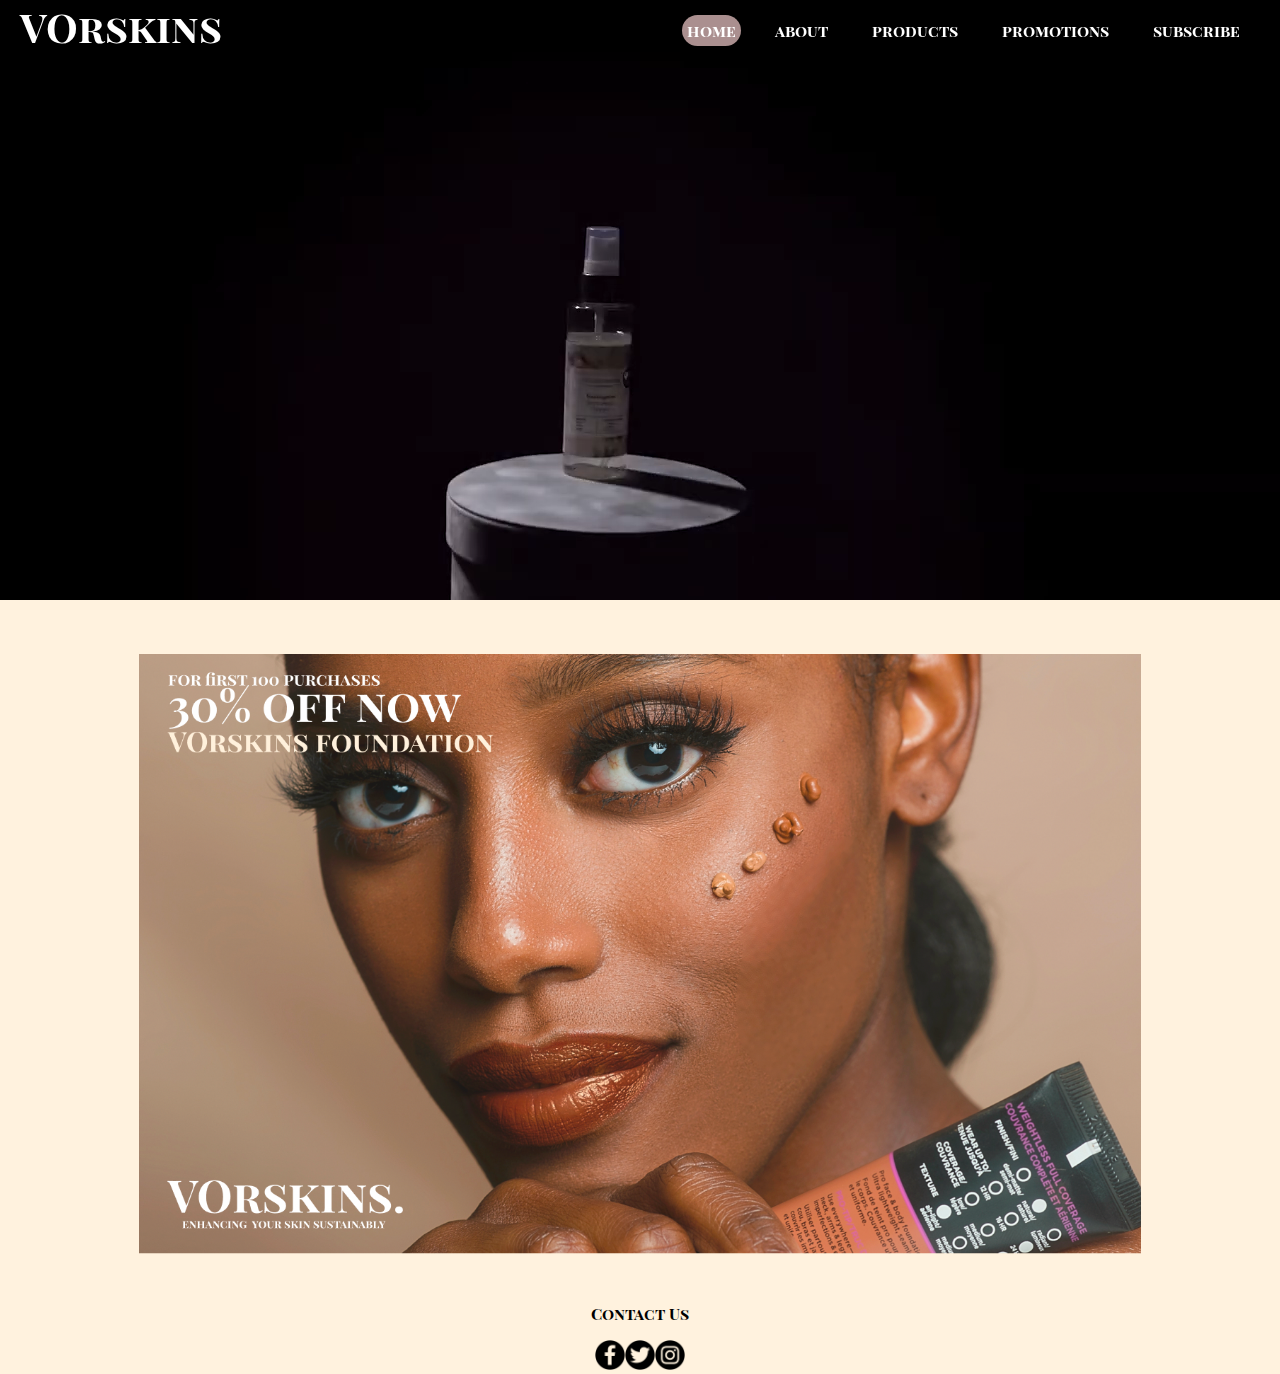
<file: HCI Project with Francis/index.html>
<!DOCTYPE html>
<html lang="en">
<head>
    <meta charset="UTF-8">
    <meta http-equiv="X-UA-Compatible" content="IE=edge">
    <meta name="viewport" content="width=device-width, initial-scale=1.0">
    <link rel="stylesheet" href="style.css">
    <title>VOrskins Homepage</title>
</head>
<body>
    <div id="header">
        <div id="logo">
            <a href="index.html">VOrskins</a>
        </div>
        <ul id="menu">
            <li id="menu-home">
                <a href="index.html">home</a>
            </li>

            <li>
                <a href="about.html">about</a>
            </li>

            <li>
                <a href="products.html">products</a>
            </li>

            <li>
                <a href="promotions.html">promotions</a>
            </li>

            <li>
                <a href="subscribe.html">subscribe</a>
            </li>

        </ul>
    </div>

    <div id="vid">
        <video src="assets/video1.mp4" autoplay muted loop></video>
    </div>

    <div class="poster-image">
        
    </div>


    <div id="bestseller">

    </div>

    <div class="footer">
        <p style="color:black">Contact Us</p>
        <div class="link">
            <a href="#"><img src="assets/facebook.png" width="30px" height="30px"></a><a href="#"><img src="assets/twitter.png" width="30px" height="30px"></a><a href="#"><img src="assets/instagram.png" width="30px" height="30px"></a>
        </div>
    </div>

</body>
</html>
</file>
<file: HCI Project with Francis/style.css>
@font-face {
    font-family: playfair;
    src: url('PlayfairDisplaySC-Regular.ttf');
}

@font-face {
    font-family: boldplayfair;
    src: url('PlayfairDisplaySC-Bold.ttf');
}

body {
    padding: 0;
    margin: 0;
    font-family: boldplayfair; 
    color: white;
    background-color: #fff2de;
}

#header {
    width: 100%;
    background-color: rgba(0, 0, 0, 0.5);
    display: flex;
    position: absolute;
    z-index: 1;
    justify-content: space-between;
    flex-flow: row nowrap;
}

#logo {
    display: inline-block;
    padding-top: 0px;
    padding-left: 20px;
    padding-right: 20px;
    font-size: 40px;
}

ul {
    float: right;
    padding: 0;
    margin: 0;
    padding-right: 20px;
}

li {
    list-style-type: none;
    display: inline-block;
    padding-top: 20px;
    padding-bottom: 20px;
    padding-left: 20px;
    padding-right: 20px;
}

a {
    text-decoration: none;
    color: white;
}

#menu-home {
    background-color: #ffd6d6aa;
    padding: 5px 5px;
    border-radius: 250px;
    margin-right: 10px;
}

#banner {
    width: 100vw;
}

#banner-txt {
    position: absolute;
    top: 45vh;
    left: 10vh;
}

video {
    width: 100%;
    max-height: 600px;
    object-fit: cover;
}

/* Hi */
.poster-image {
    margin-top: 50px;
    margin-bottom: 50px;
    position:relative;
    width: 100%;
    height: 60vw;
    background-image: url("assets/poster1.png");
    background-repeat: no-repeat;
    background-size: contain;
    max-height: 600px;
    background-position: center;
}

.hero-image .text-top-left {
    position:absolute;
    top: 5%;
    left: 5%;

    display: flex;
    flex-flow: column;
}

.hero-image .text-top-left h3 {
    text-align: right;
}

/* .footer {
    width: 100%;
    background-color: rgba(0, 0, 0, 0.5);
    display: flex;
    position: absolute;
    z-index: 1;
    justify-content: space-between;
    flex-flow: row nowrap;
} */


.footer {
    bottom: 0;
    left: 0;
    right: 0;
    height: 52px;
    display: flex;
    align-items: center;
    justify-content: center;
    flex-direction: column;
    background: #FFF2DE;
    font-weight: 700;
    font-size: 42;
  }

.link{
      display: flex;
      justify-content: space-between;
      text-decoration: none;
  }
</file>
